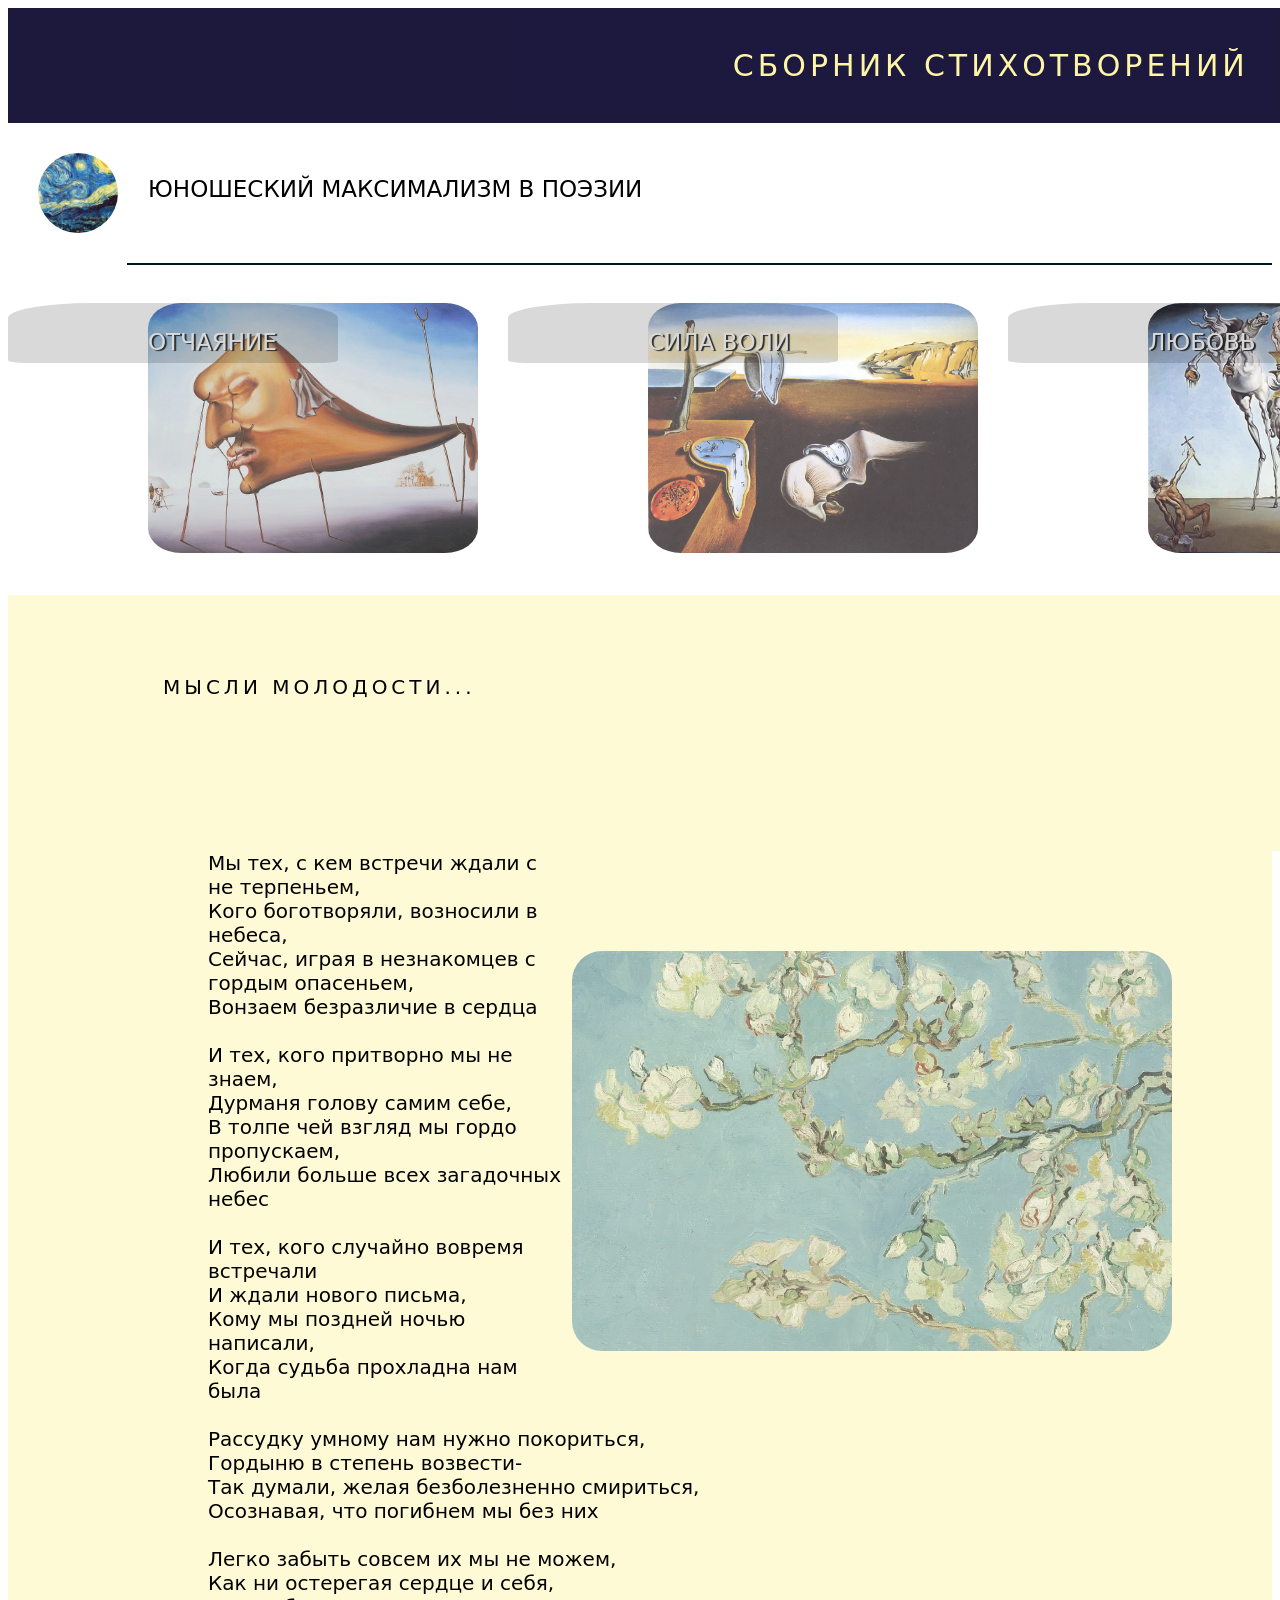
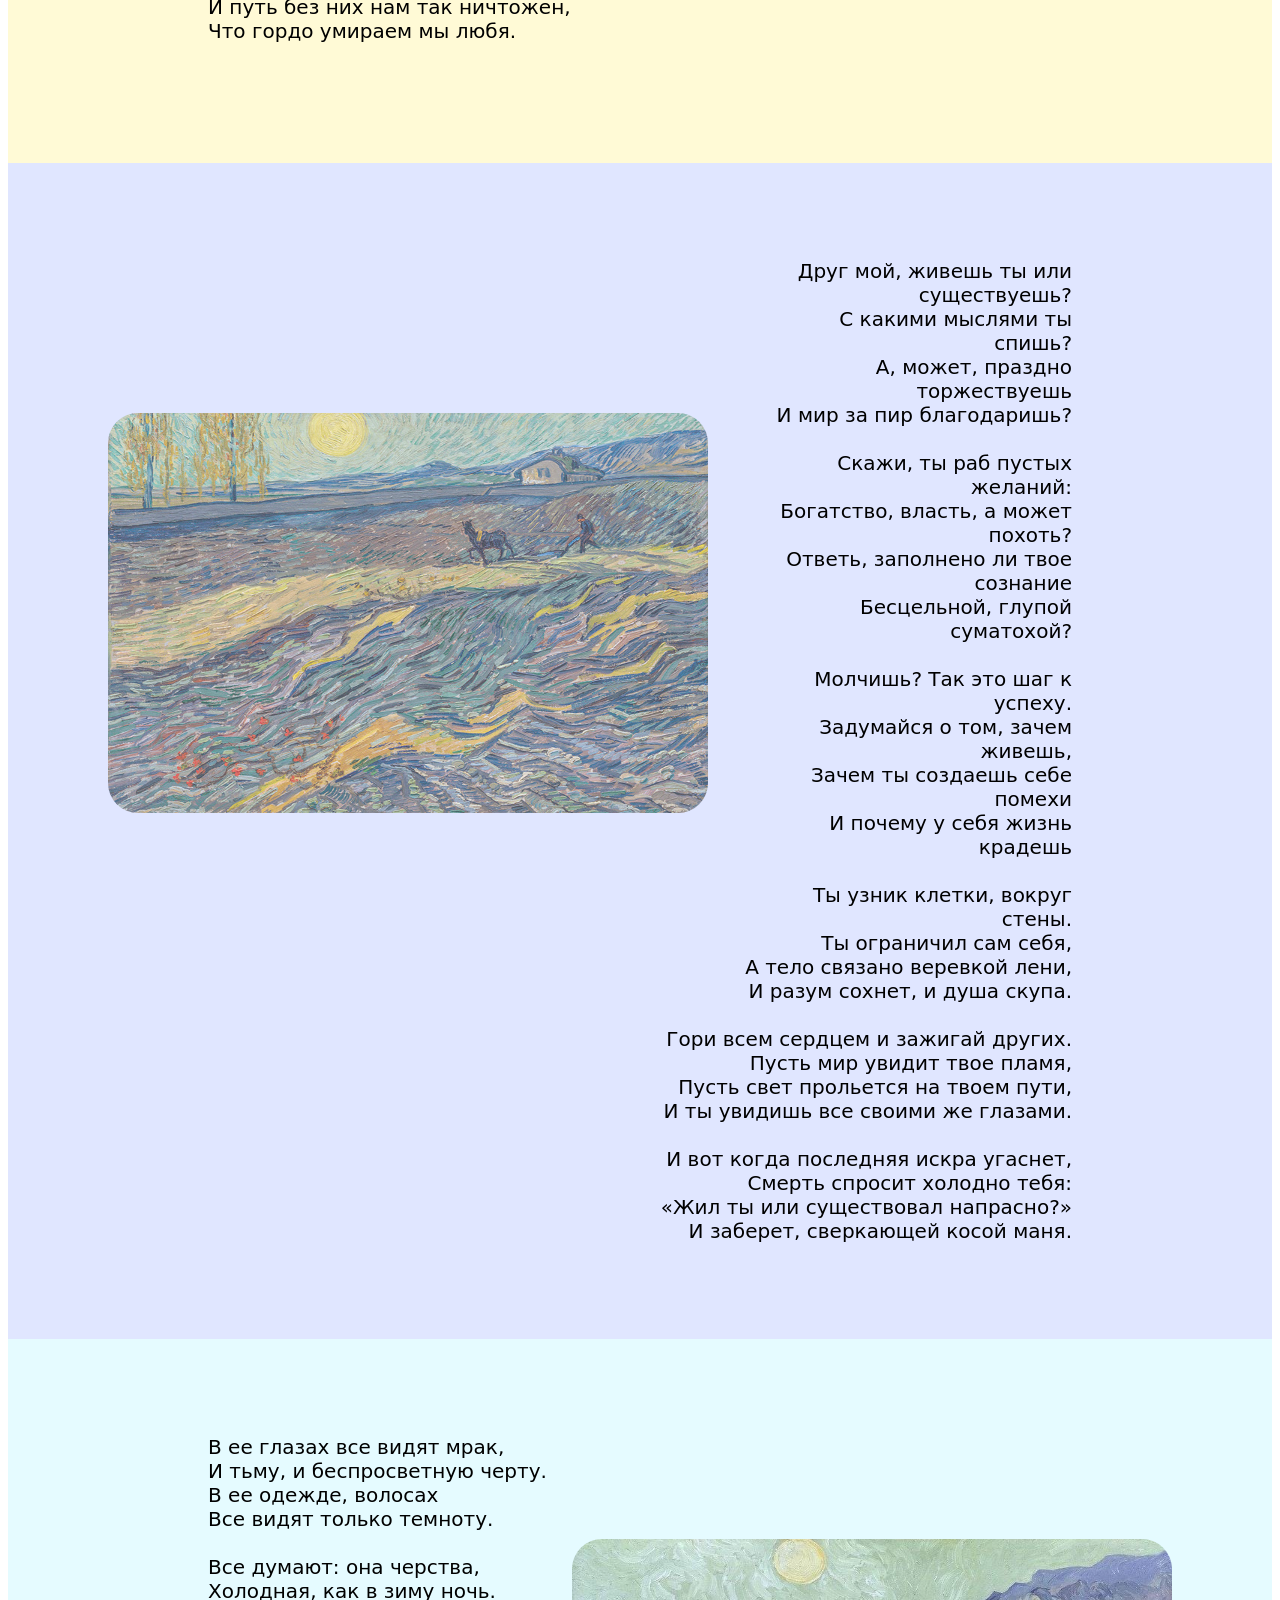
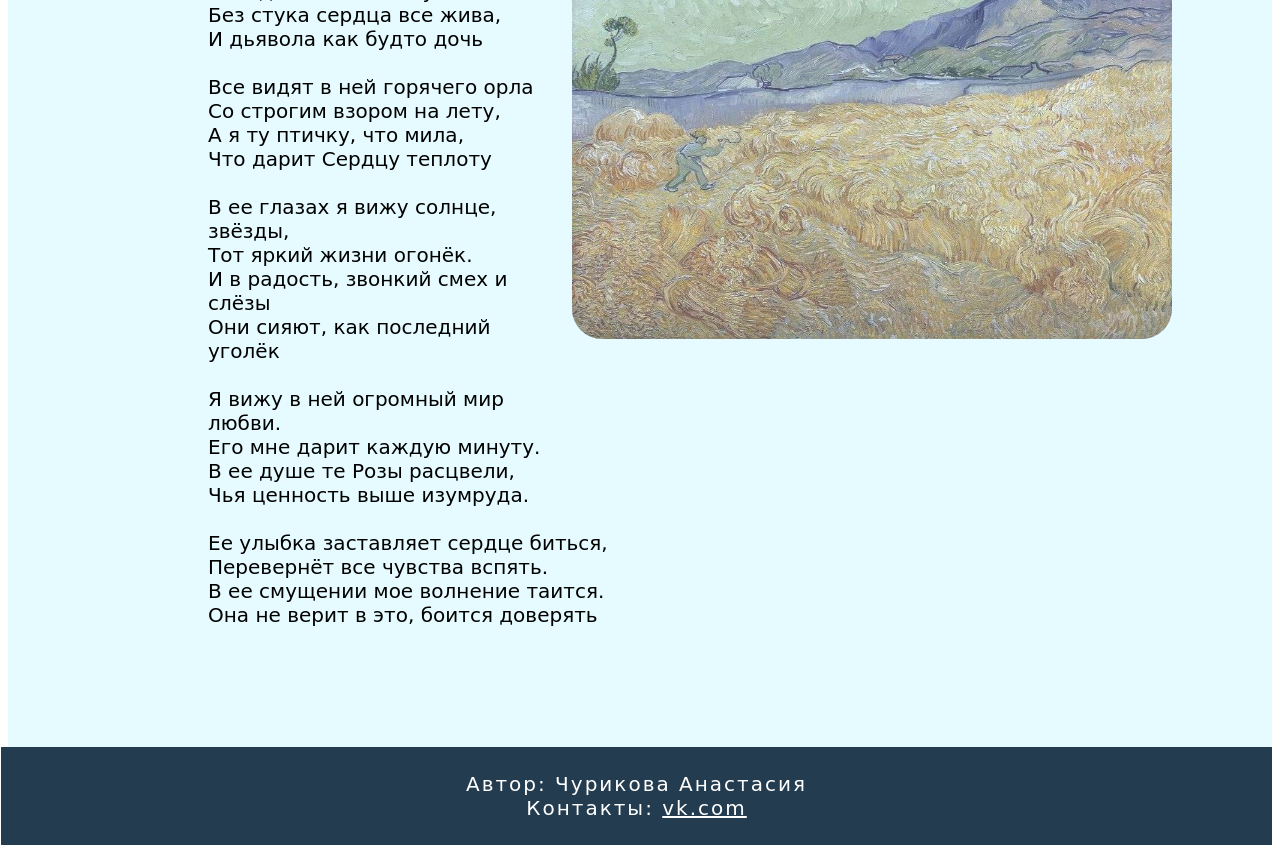
<file: index.html>
<!DOCTYPE html>
<html>

  <head>
    <meta charset="UTF-8">
    <title>Сборник стихов</title>
    <link rel="stylesheet" type="text/css" href="style.css">
  </head>

  <body>
    <div id='title'>СБОРНИК СТИХОТВОРЕНИЙ</div>
    <img class='logt' src="logit.jpg">

    <div class='Hello'>ЮНОШЕСКИЙ МАКСИМАЛИЗМ В ПОЭЗИИ<br></div>
    <hr align="right" width="90.4%" size="2" color="#011626"/>
    <div class="img1"><br>ОТЧАЯНИЕ</div>
    <div><a class="skrit1" href="#block1"></a></div>
    <div class="img2"><br>СИЛА ВОЛИ</div>
    <div><a class="skrit2" href="#block2"></a></div>
    <div class="img3"><br>ЛЮБОВЬ</div>
    <div><a class="skrit3" href="#block3"></a></div>

    <div class="down">МЫСЛИ МОЛОДОСТИ...<br><br><br><br></div>

    <div id="block1"><img id="van1" src="van1.jpg">Мы тех, с кем встречи ждали с не терпеньем,<br>
Кого боготворяли, возносили в небеса,<br>
Сейчас, играя в незнакомцев с гордым опасеньем,<br>
Вонзаем безразличие в сердца<br>
<br>
И тех, кого притворно мы не знаем,<br>
Дурманя голову самим себе,<br>
В толпе чей взгляд мы гордо пропускаем,<br>
Любили больше всех загадочных небес<br>
<br>
И тех, кого случайно вовремя встречали<br>
И ждали нового письма,<br>
Кому мы поздней ночью написали,<br>
Когда судьба прохладна нам была<br>
<br>
Рассудку умному нам нужно покориться,<br>
Гордыню в степень возвести-<br>
Так думали, желая безболезненно смириться,<br>
Осознавая, что погибнем мы без них<br>
<br>
Легко забыть совсем их мы не можем,<br>
Как ни остерегая сердце и себя,<br>
И путь без них нам так ничтожен,<br>
Что гордо умираем мы любя.<br><br><br><br><br><br></div>

       <div id="block2"><img class="van2" src="van2.jpg"><br><br><br><br>Друг мой, живешь ты или существуешь?<br>
С какими мыслями ты спишь?<br>
А, может, праздно торжествуешь<br>
И мир за пир благодаришь?<br>
<br>
Скажи, ты раб пустых желаний:<br>
Богатство, власть, а может похоть?<br>
Ответь, заполнено ли твое сознание<br>
Бесцельной, глупой суматохой?<br>
<br>
Молчишь? Так это шаг к успеху.<br>
Задумайся о том, зачем живешь,<br>
Зачем ты создаешь себе помехи<br>
И почему у себя жизнь крадешь<br>
<br>
Ты узник клетки, вокруг стены.<br>
Ты ограничил сам себя,<br>
А тело связано веревкой лени,<br>
И разум сохнет, и душа скупа.<br>
<br>
Гори всем сердцем и зажигай других.<br>
Пусть мир увидит твое пламя,<br>
Пусть свет прольется на твоем пути,<br>
И ты увидишь все своими же глазами.<br>
<br>
И вот когда последняя искра угаснет,<br>
Смерть спросит холодно тебя:<br>
«Жил ты или существовал напрасно?»<br>
И заберет, сверкающей косой маня.<br><br><br><br><br></div><div id="block3"><img class="van3" src="van3.jpg"><br><br><br><br>В ее глазах все видят мрак,<br>
И тьму, и беспросветную черту.<br>
В ее одежде, волосах<br>
Все видят только темноту.<br>
<br>
Все думают: она черства,<br>
Холодная, как в зиму ночь.<br>
Без стука сердца все жива,<br>
И дьявола как будто дочь<br>
<br>
Все видят в ней горячего орла<br>
Со строгим взором на лету,<br>
А я ту птичку, что мила,<br>
Что дарит Сердцу теплоту<br>
<br>
В ее глазах я вижу солнце, звёзды,<br>
Тот яркий жизни огонёк.<br>
И в радость, звонкий смех и слёзы<br>
Они сияют, как последний уголёк<br>
<br>
Я вижу в ней огромный мир любви.<br>
Его мне дарит каждую минуту.<br>
В ее душе те Розы расцвели,<br>
Чья ценность выше изумруда.<br>
<br>
Ее улыбка заставляет сердце биться,<br>
Перевернёт все чувства вспять.<br>
В ее смущении мое волнение таится.<br>
Она не верит в это, боится доверять<br><br><br><br><br><br></div>
<div id='Hello2'>Автор: Чурикова Анастасия<br>Контакты: <a href="https://vk.com/art_anastasion" target="_blank">vk.com</a></div>
</file>
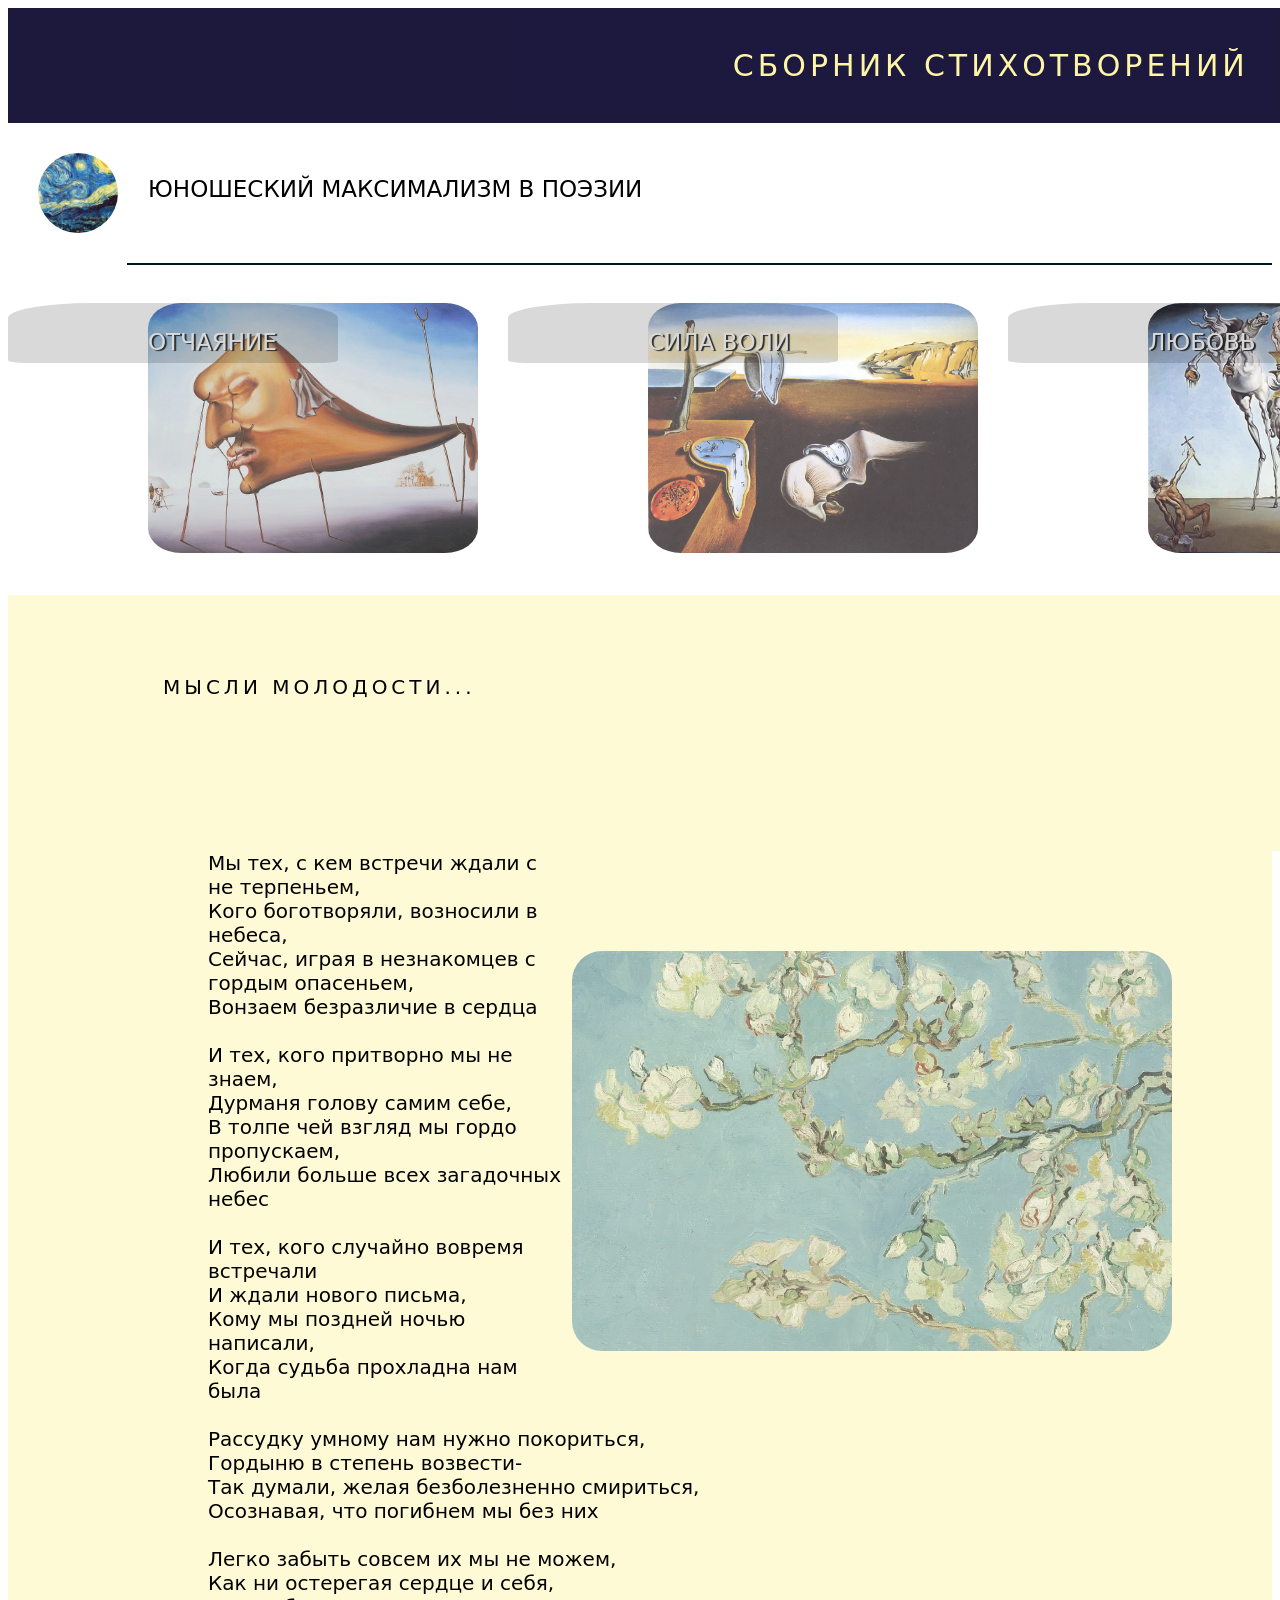
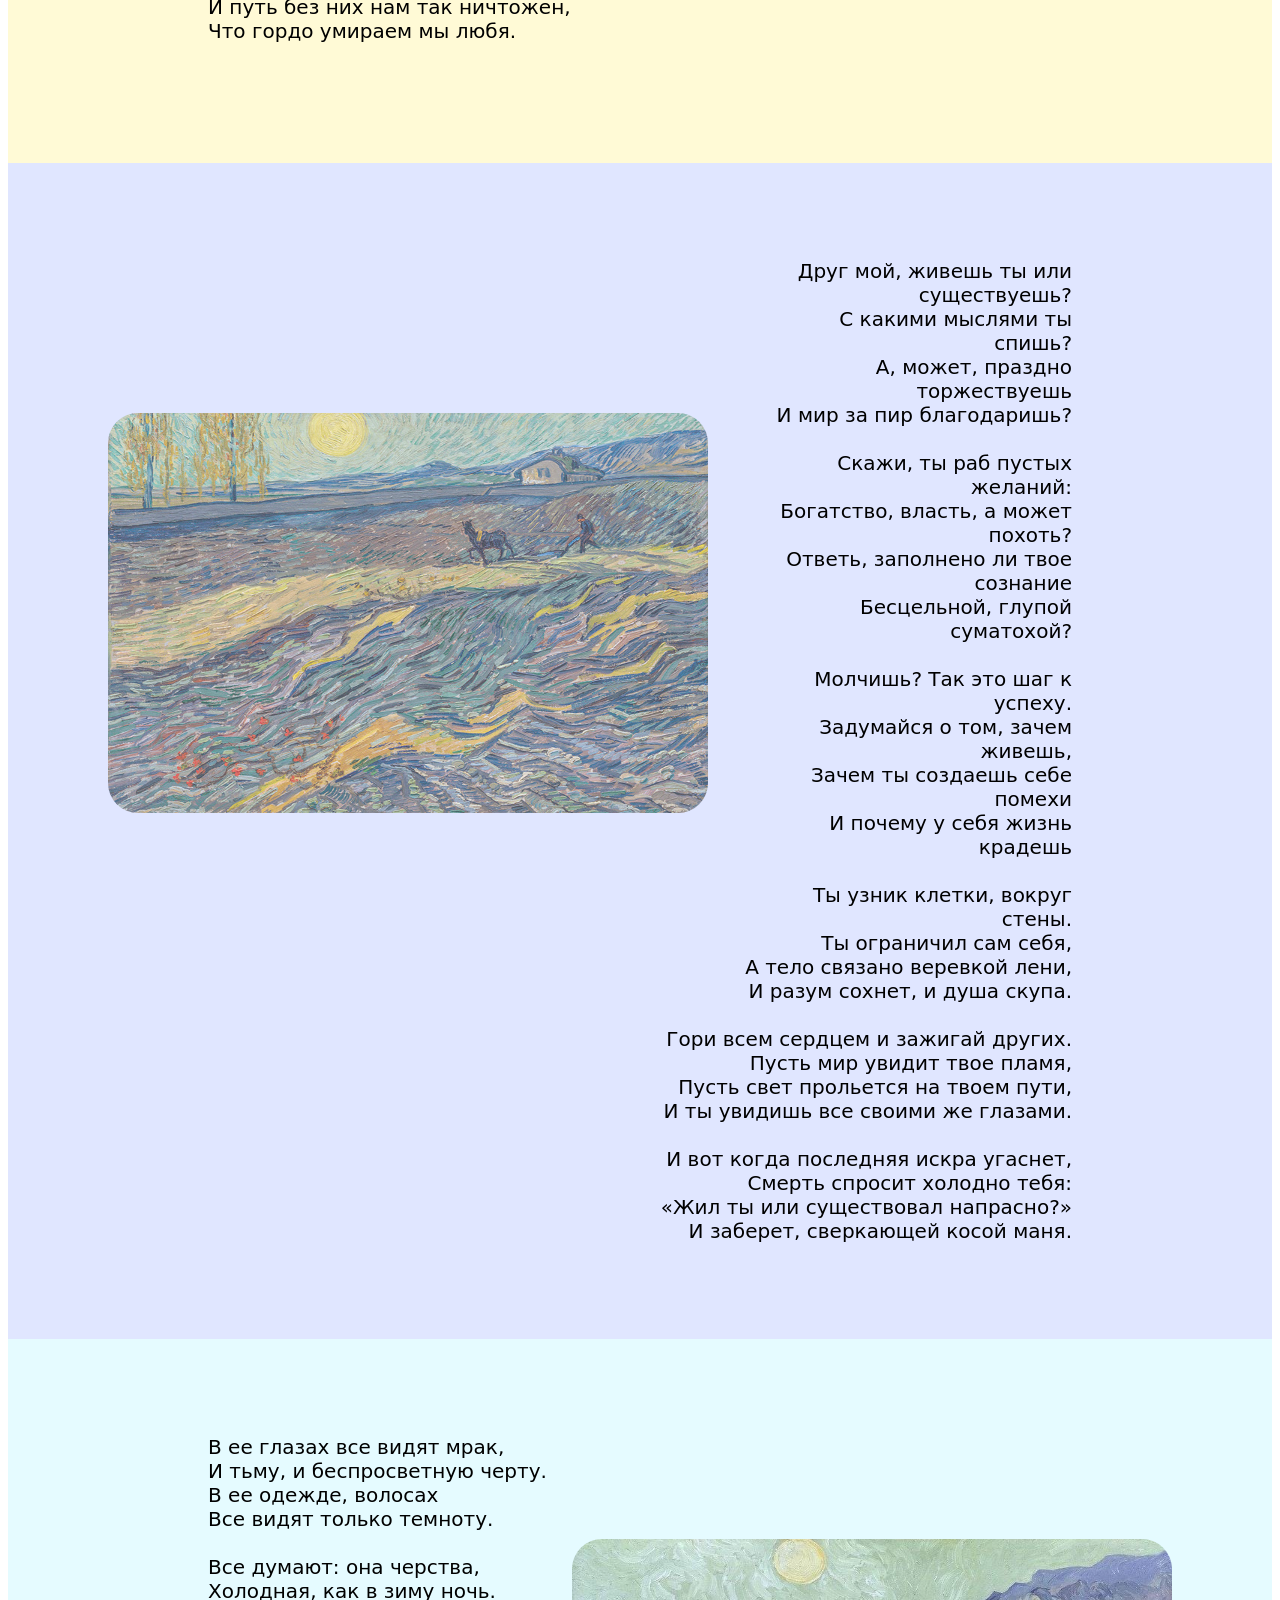
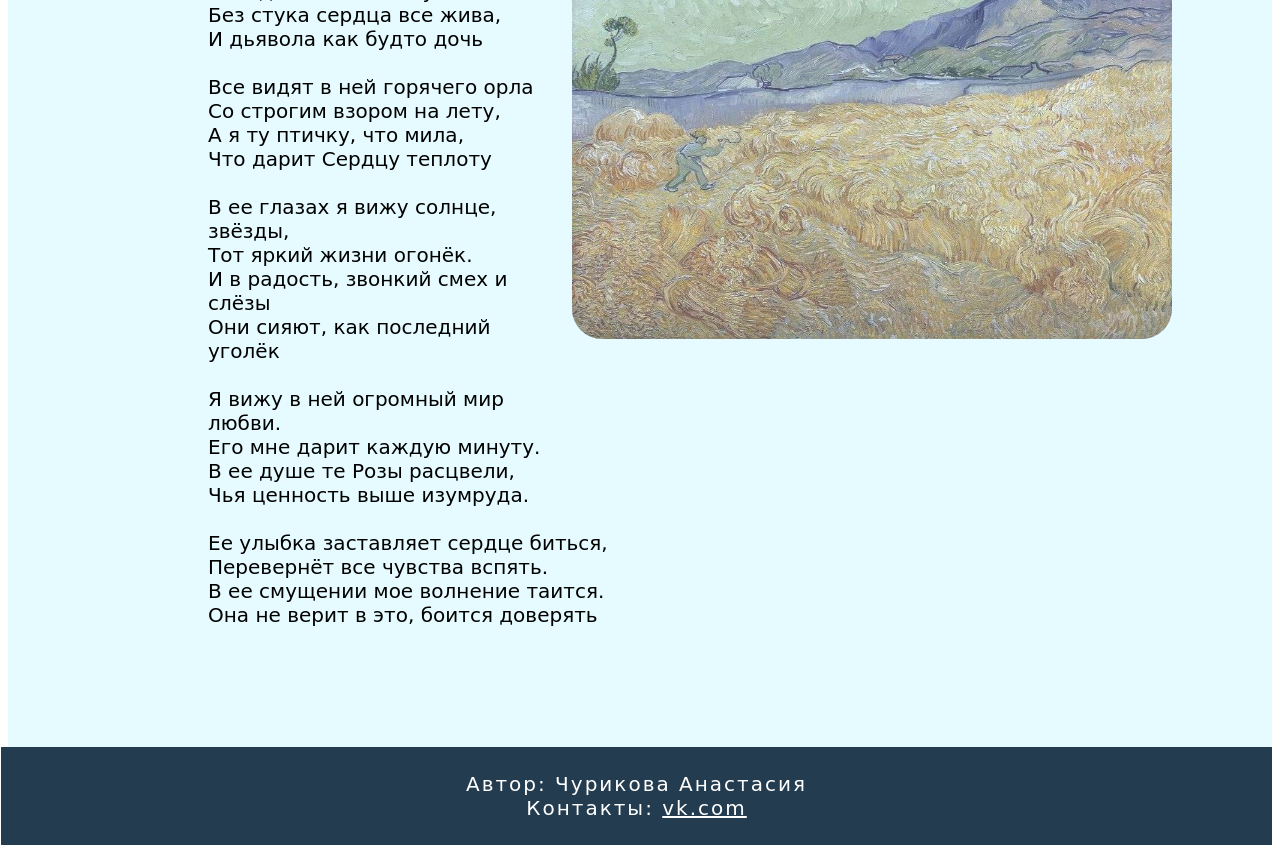
<file: stixi.html>
<!DOCTYPE html>
<html>

  <head>
    <meta charset="UTF-8">
    <title>Сборник стихов</title>
    <link rel="stylesheet" type="text/css" href="style.css">
  </head>

  <body>
    <div id='title'>СБОРНИК СТИХОТВОРЕНИЙ</div>
    <img class='logt' src="logit.jpg">

    <div class='Hello'>ЮНОШЕСКИЙ МАКСИМАЛИЗМ В ПОЭЗИИ<br></div>
    <hr align="right" width="90.4%" size="2" color="#011626"/>
    <div class="img1"><br>ОТЧАЯНИЕ</div>
    <div><a class="skrit1" href="#block1"></a></div>
    <div class="img2"><br>СИЛА ВОЛИ</div>
    <div><a class="skrit2" href="#block2"></a></div>
    <div class="img3"><br>ЛЮБОВЬ</div>
    <div><a class="skrit3" href="#block3"></a></div>

    <div class="down">МЫСЛИ МОЛОДОСТИ...<br><br><br><br></div>

    <div id="block1"><img id="van1" src="van1.jpg">Мы тех, с кем встречи ждали с не терпеньем,<br>
Кого боготворяли, возносили в небеса,<br>
Сейчас, играя в незнакомцев с гордым опасеньем,<br>
Вонзаем безразличие в сердца<br>
<br>
И тех, кого притворно мы не знаем,<br>
Дурманя голову самим себе,<br>
В толпе чей взгляд мы гордо пропускаем,<br>
Любили больше всех загадочных небес<br>
<br>
И тех, кого случайно вовремя встречали<br>
И ждали нового письма,<br>
Кому мы поздней ночью написали,<br>
Когда судьба прохладна нам была<br>
<br>
Рассудку умному нам нужно покориться,<br>
Гордыню в степень возвести-<br>
Так думали, желая безболезненно смириться,<br>
Осознавая, что погибнем мы без них<br>
<br>
Легко забыть совсем их мы не можем,<br>
Как ни остерегая сердце и себя,<br>
И путь без них нам так ничтожен,<br>
Что гордо умираем мы любя.<br><br><br><br><br><br></div>

       <div id="block2"><img class="van2" src="van2.jpg"><br><br><br><br>Друг мой, живешь ты или существуешь?<br>
С какими мыслями ты спишь?<br>
А, может, праздно торжествуешь<br>
И мир за пир благодаришь?<br>
<br>
Скажи, ты раб пустых желаний:<br>
Богатство, власть, а может похоть?<br>
Ответь, заполнено ли твое сознание<br>
Бесцельной, глупой суматохой?<br>
<br>
Молчишь? Так это шаг к успеху.<br>
Задумайся о том, зачем живешь,<br>
Зачем ты создаешь себе помехи<br>
И почему у себя жизнь крадешь<br>
<br>
Ты узник клетки, вокруг стены.<br>
Ты ограничил сам себя,<br>
А тело связано веревкой лени,<br>
И разум сохнет, и душа скупа.<br>
<br>
Гори всем сердцем и зажигай других.<br>
Пусть мир увидит твое пламя,<br>
Пусть свет прольется на твоем пути,<br>
И ты увидишь все своими же глазами.<br>
<br>
И вот когда последняя искра угаснет,<br>
Смерть спросит холодно тебя:<br>
«Жил ты или существовал напрасно?»<br>
И заберет, сверкающей косой маня.<br><br><br><br><br></div><div id="block3"><img class="van3" src="van3.jpg"><br><br><br><br>В ее глазах все видят мрак,<br>
И тьму, и беспросветную черту.<br>
В ее одежде, волосах<br>
Все видят только темноту.<br>
<br>
Все думают: она черства,<br>
Холодная, как в зиму ночь.<br>
Без стука сердца все жива,<br>
И дьявола как будто дочь<br>
<br>
Все видят в ней горячего орла<br>
Со строгим взором на лету,<br>
А я ту птичку, что мила,<br>
Что дарит Сердцу теплоту<br>
<br>
В ее глазах я вижу солнце, звёзды,<br>
Тот яркий жизни огонёк.<br>
И в радость, звонкий смех и слёзы<br>
Они сияют, как последний уголёк<br>
<br>
Я вижу в ней огромный мир любви.<br>
Его мне дарит каждую минуту.<br>
В ее душе те Розы расцвели,<br>
Чья ценность выше изумруда.<br>
<br>
Ее улыбка заставляет сердце биться,<br>
Перевернёт все чувства вспять.<br>
В ее смущении мое волнение таится.<br>
Она не верит в это, боится доверять<br><br><br><br><br><br></div>
<div id='Hello2'>Автор: Чурикова Анастасия<br>Контакты: <a href="https://vk.com/art_anastasion" target="_blank">vk.com</a></div>
</file>
<file: style.css>
#title{
	background: #050029;
	opacity: 0.9;
	color: #FFF49E;
	letter-spacing:4px;
	font-size: 30px;
	font-weight: 360;
	text-align: right;
	padding: 40px;
	width: 95%;
	font-family: system-ui;
}
.logt{
	width: 80px;
	padding: 30px 30px 30px; 

	border-radius: 100%; 
	float:left;  /* Отступы вокруг картинки */
}
.Hello{
	font-size: 23px;
	text-align: left;
	width: 95%;
	text-align: left;
	font-family: system-ui;
	padding-top: 53px; 
	padding-left: 50px;
}

.img1{
	opacity: 0.8;
	border-radius: 10%;
	position: absolute;
	width: 330px;
	height: 250px;
	background: url(img1.jpg) 0/100%;
	margin-top: 30px;
	margin-left: 140px;
	z-index: 1;
	font-size: 23px;
	text-align: left;
	font-family: system-ui;
	font-weight: 500;
	color:white;
	text-shadow: 2px 1px 1px #000;

}
.skrit1{
	border-radius: 25% 25% 5% 5%;
	transition: all 0.8s ease 0s;
	display: inline-block;
	opacity: 0.15;
	position: absolute;
	background: black;
	width: 330px;
	height: 60px;
	z-index: 2;
	margin-top: 30px;
	color: black;
	
}

.skrit1:hover{transform: translateY(30px) scale(1, 2);}
.img2{
	opacity: 0.8;
	border-radius: 10%;
	position: absolute;
	width: 330px;
	height: 250px;
	background: url(img2.jpg) 0/100%;
	margin-top: 30px;
	margin-left: 640px;
	z-index: 1;
	font-size: 23px;
	text-align: left;
	font-family: system-ui;
	font-weight: 500;
	color:white;
	text-shadow: 2px 1px 1px #000;

}
.skrit2{
	border-radius: 25% 25% 5% 5%;
	transition: all 0.8s ease 0s;
	display: inline-block;
	opacity: 0.15;
	position: absolute;
	background: black;
	width: 330px;
	height: 60px;
	z-index: 2;
	margin-top: 30px;
	margin-left: 500px;
	color: white;
	text-align: right;
}
.skrit2:hover{transform: translateY(30px) scale(1, 2);}
.img3{
	opacity: 0.85;
	border-radius: 10%;
	position: absolute;
	width: 330px;
	height: 250px;
	background: url(img3.jpg) 0/100%;
	margin-top: 30px;
	margin-left: 1140px;
	z-index: 1;
	font-size: 23px;
	text-align: left;
	font-family: system-ui;
	font-weight: 500;
	color:white;
	text-shadow: 2px 1px 1px #000;

}
.skrit3{
	border-radius: 25% 25% 5% 5%;
	transition: all 0.8s ease 0s;
	display: inline-block;
	opacity: 0.15;
	position: absolute;
	background: black;
	width: 330px;
	height: 60px;
	z-index: 2;
	margin-top: 30px;
	margin-left: 1000px;
	color: white;
	text-align: right;
}
.skrit3:hover{transform: translateY(30px) scale(1, 2);}
.down{
	margin-top: 330px;
	background: #FFFAD6;
	color: black;
	letter-spacing:4px;
	font-size: 20px;
	font-weight: 360;
	text-align: left;
	padding: 80px;
	padding-left: 155px; 
	width: 84.5%;
	font-family: system-ui;
}

#block1{
	background: #FFFAD6;
	padding-left: 200px;
	text-align: left;
	font-family: system-ui;
	font-size: 20px;
	font-weight: 360;
}

#van1{
	border-radius: 30px;
	opacity: 0.7;
	float: right;
	margin: 100px 100px 50px 7px;
	height: 400px;
	width: 600px;
}

#block2{
	background: #E0E6FF;
	padding-right: 200px;
	text-align: right;
	font-family: system-ui;
	font-size: 20px;
	font-weight: 360;
}

.van2{
	border-radius: 30px;
	opacity: 0.7;
	float: left;
	margin: 250px 60px 100px 100px;
	height: 400px;
	width: 600px;
}
#block3{
	background: #E5FBFF;
	padding-left: 200px;
	text-align: left;
	font-family: system-ui;
	font-size: 20px;
	font-weight: 360;
}

.van3{
	border-radius: 30px;
	opacity: 0.7;
	float: right;
	margin: 200px 100px 50px 7px;
	height: 400px;
	width: 600px;
}

#Hello2{

	background: #233c4f;
	color: white;
	letter-spacing:2px;
	font-size: 20px;
	text-align: center;
	padding: 25px;
	float: right;
	width: 96.6%;
	font-variant: arial black;
	font-family: system-ui;
}
 a{
 	color: white;
 }
</file>
